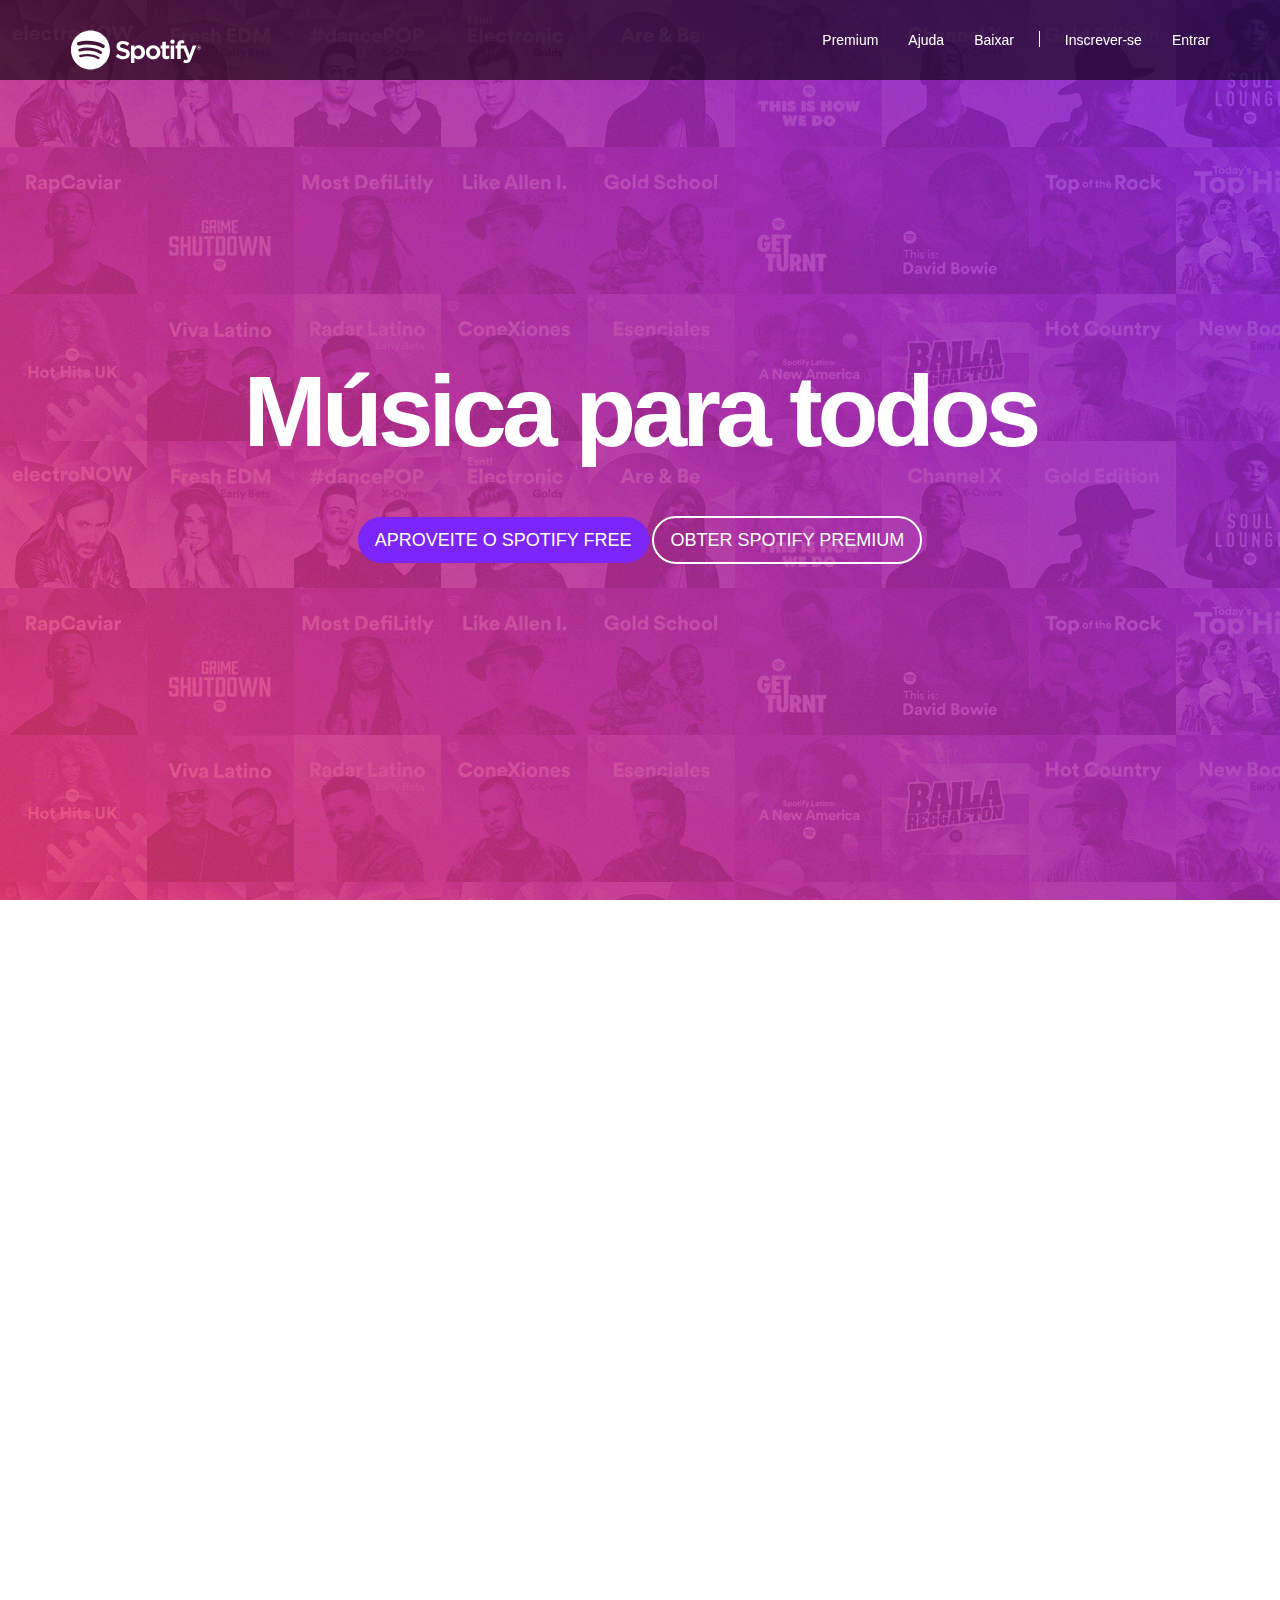
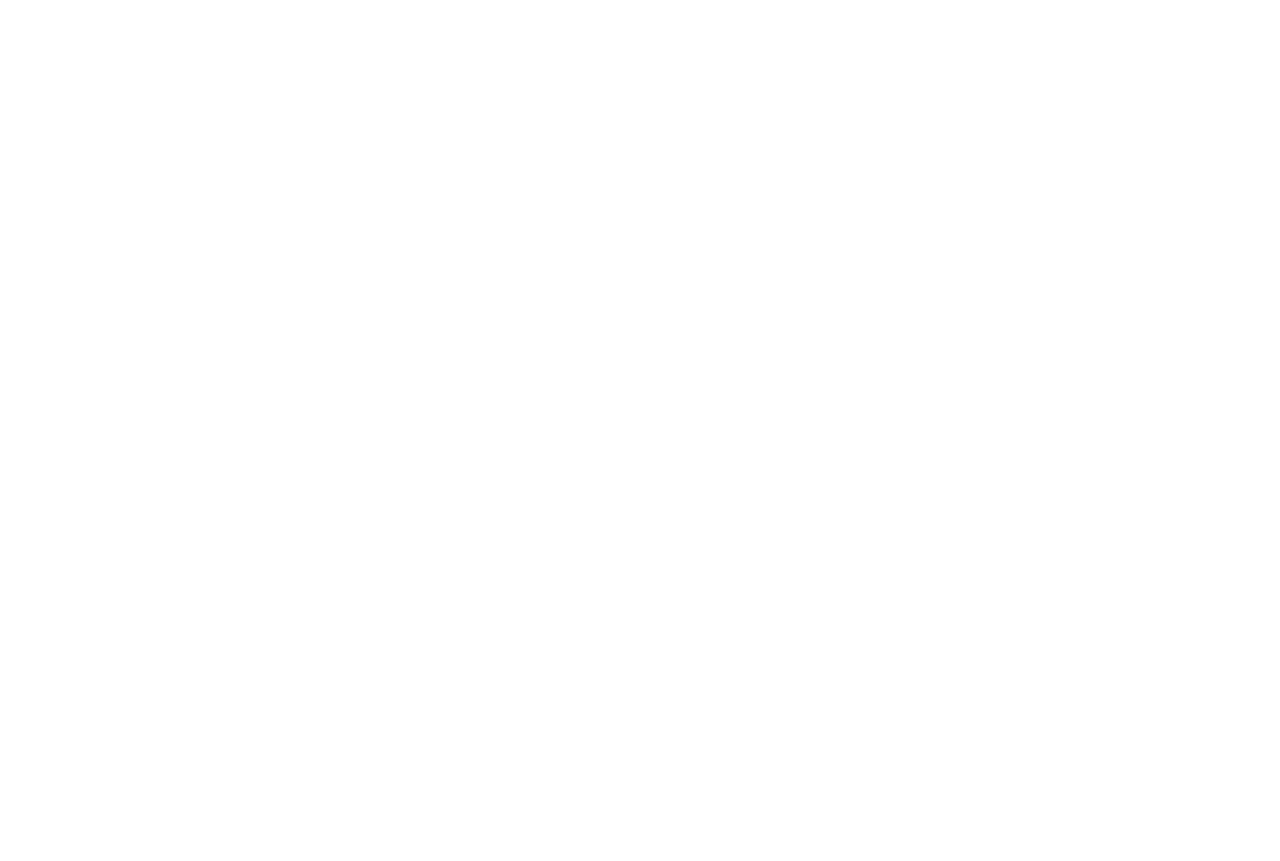
<file: projeto-inicial-spotify/index.html>
<!--Densenvolvido por João Paulo - 11/02/2018 -->

<!DOCTYPE html>
<html lang="pt-br">
  <head>
    <meta charset="utf-8">
    <meta http-equiv="X-UA-Compatible" content="IE=edge">
    <meta name="viewport" content="width=device-width, initial-scale=1">

    <title>Música para todos - Spotify</title>
    <link rel="icon" href="imagens/favicon.png"

    <!-- Bootstrap -->
    <link href="bootstrap/css/bootstrap.min.css" rel="stylesheet">
    <link href="estilo.css" rel="stylesheet">

    <!-- HTML5 shim and Respond.js for IE8 support of HTML5 elements and media queries -->
    <!-- WARNING: Respond.js doesn't work if you view the page via file:// -->
    <!--[if lt IE 9]>
      <script src="https://oss.maxcdn.com/html5shiv/3.7.2/html5shiv.min.js"></script>
      <script src="https://oss.maxcdn.com/respond/1.4.2/respond.min.js"></script>
    <![endif]-->
  </head>
  <body>
    <nav class="navbar navbar-fixed-top navbar-inverse navbar-transparente">
      <div class="container">
          
          <!--header -->
          <div class="navbar-header">
            <!--botao toggle -->
            <!--botao criado para quando a pagina for diminuiada, aparecer um botao lateral a direita que quando acionado mostra o menu-->
            <button type="button" class="navbar-toggle collapsed" data-toggle = "collapse" data-target="#barra-navegacao">
              <!--Alterar navegação para leitores de tela-->
              <span class="sr-only">Alterar navegação</span>
              <!-- ##-->
              <span class="icon-bar"></span>
              <span class="icon-bar"></span>
              <span class="icon-bar"></span>
            </button>


            <a href="index.html" class ="navbar-brand">
              <span class="img-logo">Spotify</span>
            </a>
          </div>

          <!--navbar -->
          <div class="colapse navbar-collapse" id="barra-navegacao">
            <ul class="nav navbar-nav navbar-right">
              <li><a href="">Premium</a></li>
              <li><a href="">Ajuda</a></li>
              <li><a href="">Baixar</a></li>
              <li class="divisor" role="separator"></li>
              <li><a href="">Inscrever-se</a></li>
              <li><a href="">Entrar</a></li>
            </ul>
          </div>

      </div><!--Container -->
    </nav><!--nav --> 

    <div class="capa">
      <div class="texto-capa">
        <h1>Música para todos</h1>
        <a href="" class="btn btn-custom btn-roxo btn-lg">Aproveite o Spotify Free</a>
        <a href="" class="btn btn-custom btn-branco btn-lg">Obter Spotify Premium</a>
      </div>
    </div>

    <!--conteudos -->
    <section id="servicos" class="hidden-xs"><!--hiden-xs - Esconde essa classe em dispositivos menores-->
      <div class="container">
        <div class="row">

         <!--albuns -->
          <div class="col-md-6">
            <div class ="row albuns">
              <div class="col-md-6">
                <img src="imagens/img1.jpg" class="img-responsive">
              </div>

               <div class="col-md-6">
                <img src="imagens/img2.jpg" class="img-responsive">
              </div>
            </div><!--row-->
        

            <div class ="row albuns">
              <div class="col-md-6">
                <img src="imagens/img3.jpg" class="img-responsive">
              </div>

               <div class="col-md-6">
                <img src="imagens/img4.jpg" class="img-responsive">
              </div>
            </div><!--row-->
          </div>

          <!--serviços -->
          <div class="col-md-6">
            <h2>O que o Spotify tem?</h2>

            <h3>Músicas</h3>
            <p>O Spotify tem milhões de músicas. Escute seus sons favoritos, descubra novas músicas 
               e reúna seus favoritos em um só lugar.</p>

            <h3>Playlists</h3>
            <p>No Spotify você encontra uma playlist para cada momento. 
               Todas feitas por fanáticos e especialistas da música.</p>

            <h3>Novos lançamentos</h3>
            <p>Escute os novos lançamentos de singles e álbuns da semana 
               e veja o que está bombando no Top 50.</p>
          </div>

        </div>
      </div>
    </section>

    <section id="recursos">
      <div class="container">
        <div class="row">

          <!--recursos -->
          <div class="col-md-4">
          <h2>O que o Spotify tem?</h2>

            <h3>Buscar</h3>
            <p>Já sabe o que quer escutar? É só procurar e apertar o play.</p>

            <h3>Navegar</h3>
            <p>Veja os novos lançamentos, o que está bombando nas paradas e as 
                melhores playlists para o seu momento.</p>

            <h3>Descobrir</h3>
            <p>Curta músicas novas toda segunda-feira com uma playlist personalizada
               pra você. Ou relaxe e curta uma das rádios.</p>

          </div>

          <!-- img recursos -->
          <div class="col-md-8">

          <div class ="row rotacionar">
              <div class="col-md-6">
                <img src="imagens/iphone1.png" class="img-responsive">
              </div>

               <div class="col-md-6">
                <img src="imagens/iphone2.png" class="img-responsive">
              </div>
            </div><!--row-->

          </div>

        </div><!--row-->    
      </div>

    </section>

    <!-- Rodape -->
    <footer id = "rodape">
      <div class="container">
        <div class="row">

        <div class="col-md-2">
          <span class = "img-logo"></span>
        </div>

        <div class="col-md-2">
          <h4>Company</h4>
          <ul class="nav">
            <li><a href="#">Sobre</a></li>
            <li><a href="#">Empregos</a></li>
            <li><a href="#">Imprensa</a></li>
            <li><a href="#">Novidades</a></li>
          </ul>
        </div>

        <div class="col-md-2">
          <h4>Comunidades</h4>
          <ul class="nav">
            <li><a href="#">Artistas</a></li>
            <li><a href="#">Desenvolvedores</a></li>
            <li><a href="#">Marcas</a></li>
          </ul>
        </div>

        <div class="col-md-2">
          <h4>Links Úteis</h4>
          <ul class="nav">
            <li><a href="#">Ajuda</a></li>
            <li><a href="#">Presentes</a></li>
            <li><a href="#">Player da web</a></li>
          </ul>
        </div>

        <div class="col-md-4">
          <ul class="nav">
            <li class="item-rede-social"><a href="#"><img src="imagens/facebook.png"></a></li>
            <li class="item-rede-social"><a href="#"><img src="imagens/instagram.png"></a></li>
            <li class="item-rede-social"><a href="#"><img src="imagens/twitter.png"></a></li>
          </ul>
        </div>
          
          
        </div><!--row-->


      </div>
    </footer>

    

    <!-- jQuery (necessary for Bootstrap's JavaScript plugins) -->
    <script src="https://ajax.googleapis.com/ajax/libs/jquery/1.11.3/jquery.min.js"></script>

    <!-- Include all compiled plugins (below), or include individual files as needed -->
    <script src="bootstrap/js/bootstrap.min.js"></script>
  </body>
</html>
</file>
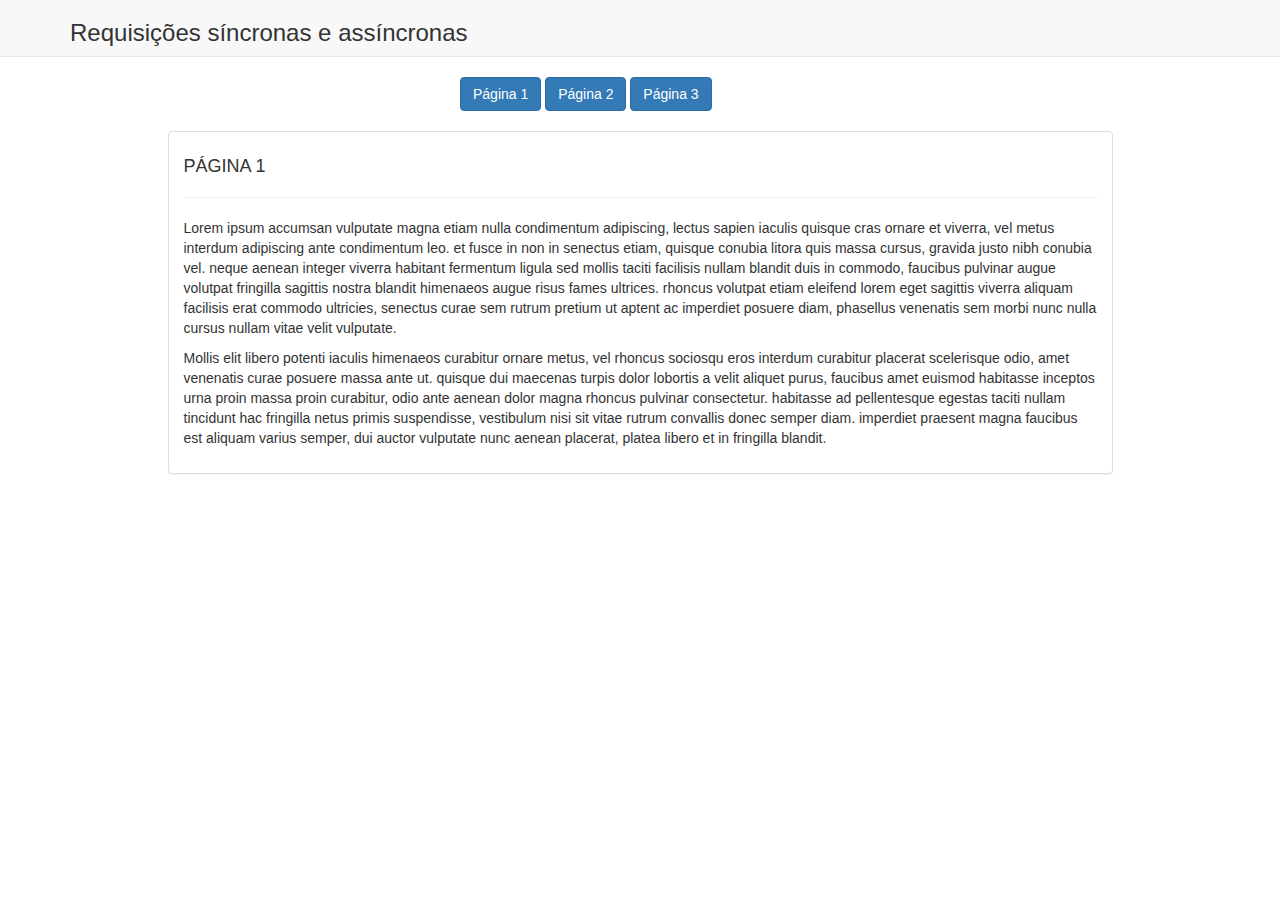
<file: ajax/pagina_1.html>
<!DOCTYPE HTML>
<html lang="pt-br">
	<head>
		<meta charset="UTF-8">

		<title>Página 1</title>
		
		<!-- bootstrap - link cdn -->
		<link rel="stylesheet" href="https://maxcdn.bootstrapcdn.com/bootstrap/3.3.6/css/bootstrap.min.css">
	
	</head>

	<body>

		<!-- Static navbar -->
	    <nav class="navbar navbar-default navbar-static-top">
	      <div class="container">
	        <div class="navbar-header">
	        	<h3>Requisições síncronas e assíncronas</h3>
	        </div>
	      </div>
	    </nav>


	    <div class="container">

	    	<div class="row">
	    		<div class="col-md-4 center"></div>
	    		<div class="col-md-4 center">
	    			<a href="pagina_1.html" class="btn btn-primary">Página 1</a>
	    			<a href="pagina_2.html" class="btn btn-primary">Página 2</a>
	    			<a href="pagina_3.html" class="btn btn-primary">Página 3</a>
	    		</div>
	    		<div class="col-md-4 center"></div>
	    	</div>
	    	
	    	<br />
	    	<div class="row">
		    	<div class="col-md-1"></div>

		    	<div class="col-md-10">
		    		<div class="panel panel-default">
		    			<div class="panel-body">
		    				<h4>PÁGINA 1</h4>

		    				<hr />

		    				<p>Lorem ipsum accumsan vulputate magna etiam nulla condimentum adipiscing, lectus sapien iaculis quisque cras ornare et viverra, vel metus interdum adipiscing ante condimentum leo. et fusce in non in senectus etiam, quisque conubia litora quis massa cursus, gravida justo nibh conubia vel. neque aenean integer viverra habitant fermentum ligula sed mollis taciti facilisis nullam blandit duis in commodo, faucibus pulvinar augue volutpat fringilla sagittis nostra blandit himenaeos augue risus fames ultrices. rhoncus volutpat etiam eleifend lorem eget sagittis viverra aliquam facilisis erat commodo ultricies, senectus curae sem rutrum pretium ut aptent ac imperdiet posuere diam, phasellus venenatis sem morbi nunc nulla cursus nullam vitae velit vulputate.</p>
		    				<p>Mollis elit libero potenti iaculis himenaeos curabitur ornare metus, vel rhoncus sociosqu eros interdum curabitur placerat scelerisque odio, amet venenatis curae posuere massa ante ut. quisque dui maecenas turpis dolor lobortis a velit aliquet purus, faucibus amet euismod habitasse inceptos urna proin massa proin curabitur, odio ante aenean dolor magna rhoncus pulvinar consectetur. habitasse ad pellentesque egestas taciti nullam tincidunt hac fringilla netus primis suspendisse, vestibulum nisi sit vitae rutrum convallis donec semper diam. imperdiet praesent magna faucibus est aliquam varius semper, dui auctor vulputate nunc aenean placerat, platea libero et in fringilla blandit.</p>

		    			</div>
		    		</div>	
		    	</div>
		    		
				<div class="col-md-1"></div>
			</div>

		</div>	
	</body>
</html>
</file>
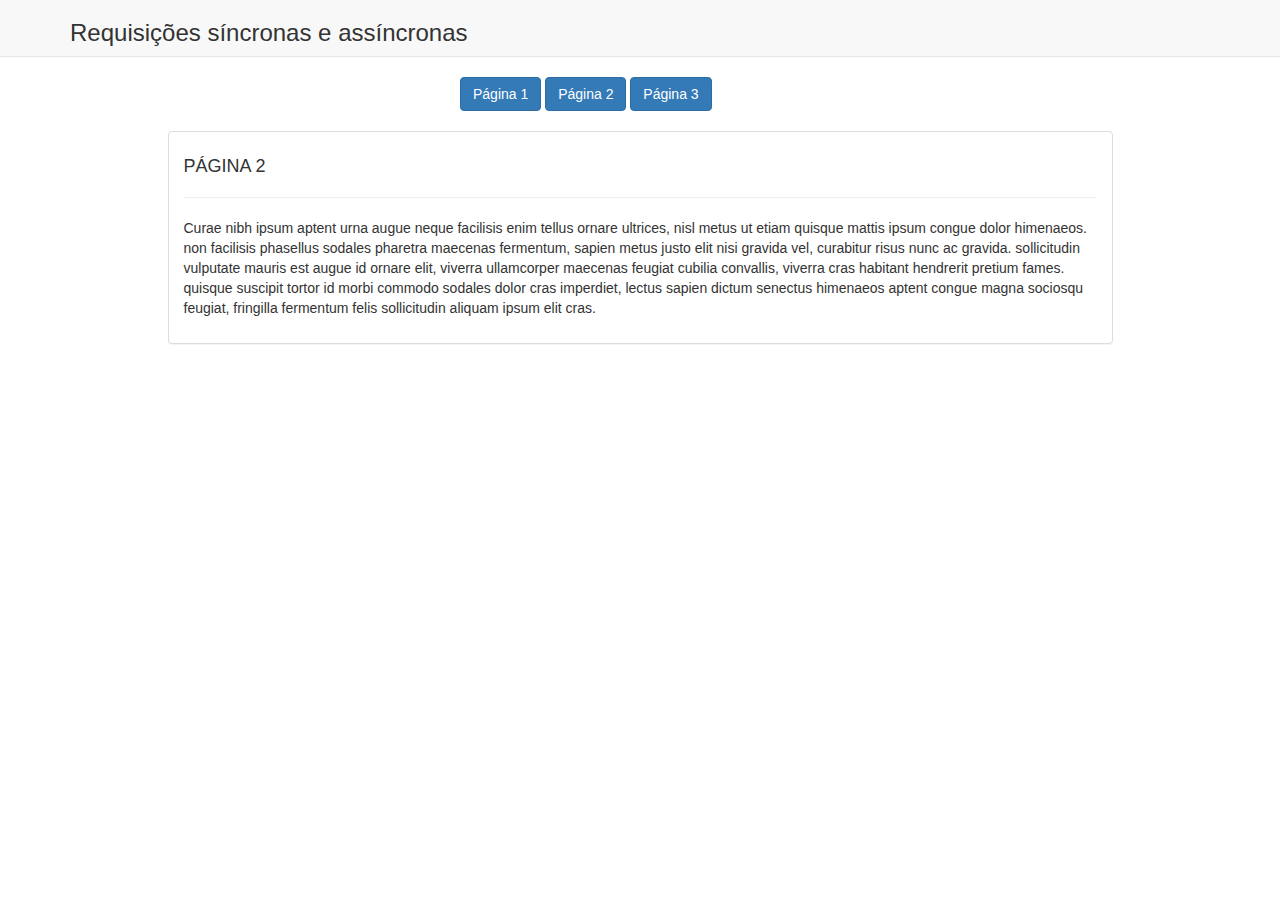
<file: ajax/pagina_2.html>
<!DOCTYPE HTML>
<html lang="pt-br">
	<head>
		<meta charset="UTF-8">

		<title>Página 2</title>
		
		<!-- bootstrap - link cdn -->
		<link rel="stylesheet" href="https://maxcdn.bootstrapcdn.com/bootstrap/3.3.6/css/bootstrap.min.css">
	
	</head>

	<body>

		<!-- Static navbar -->
	    <nav class="navbar navbar-default navbar-static-top">
	      <div class="container">
	        <div class="navbar-header">
	        	<h3>Requisições síncronas e assíncronas</h3>
	        </div>
	      </div>
	    </nav>


	    <div class="container">

	    	<div class="row">
	    		<div class="col-md-4 center"></div>
	    		<div class="col-md-4 center">
	    			<a href="pagina_1.html" class="btn btn-primary">Página 1</a>
	    			<a href="pagina_2.html" class="btn btn-primary">Página 2</a>
	    			<a href="pagina_3.html" class="btn btn-primary">Página 3</a>
	    		</div>
	    		<div class="col-md-4 center"></div>
	    	</div>
	    	
	    	<br />
	    	<div class="row">
		    	<div class="col-md-1"></div>

		    	<div class="col-md-10">
		    		<div class="panel panel-default">
		    			<div class="panel-body">
		    				<h4>PÁGINA 2</h4>

		    				<hr />

		    				<p>Curae nibh ipsum aptent urna augue neque facilisis enim tellus ornare ultrices, nisl metus ut etiam quisque mattis ipsum congue dolor himenaeos. non facilisis phasellus sodales pharetra maecenas fermentum, sapien metus justo elit nisi gravida vel, curabitur risus nunc ac gravida. sollicitudin vulputate mauris est augue id ornare elit, viverra ullamcorper maecenas feugiat cubilia convallis, viverra cras habitant hendrerit pretium fames. quisque suscipit tortor id morbi commodo sodales dolor cras imperdiet, lectus sapien dictum senectus himenaeos aptent congue magna sociosqu feugiat, fringilla fermentum felis sollicitudin aliquam ipsum elit cras.</p>

		    			</div>
		    		</div>	
		    	</div>
		    		
				<div class="col-md-1"></div>
			</div>

		</div>
	</body>
</html>
</file>
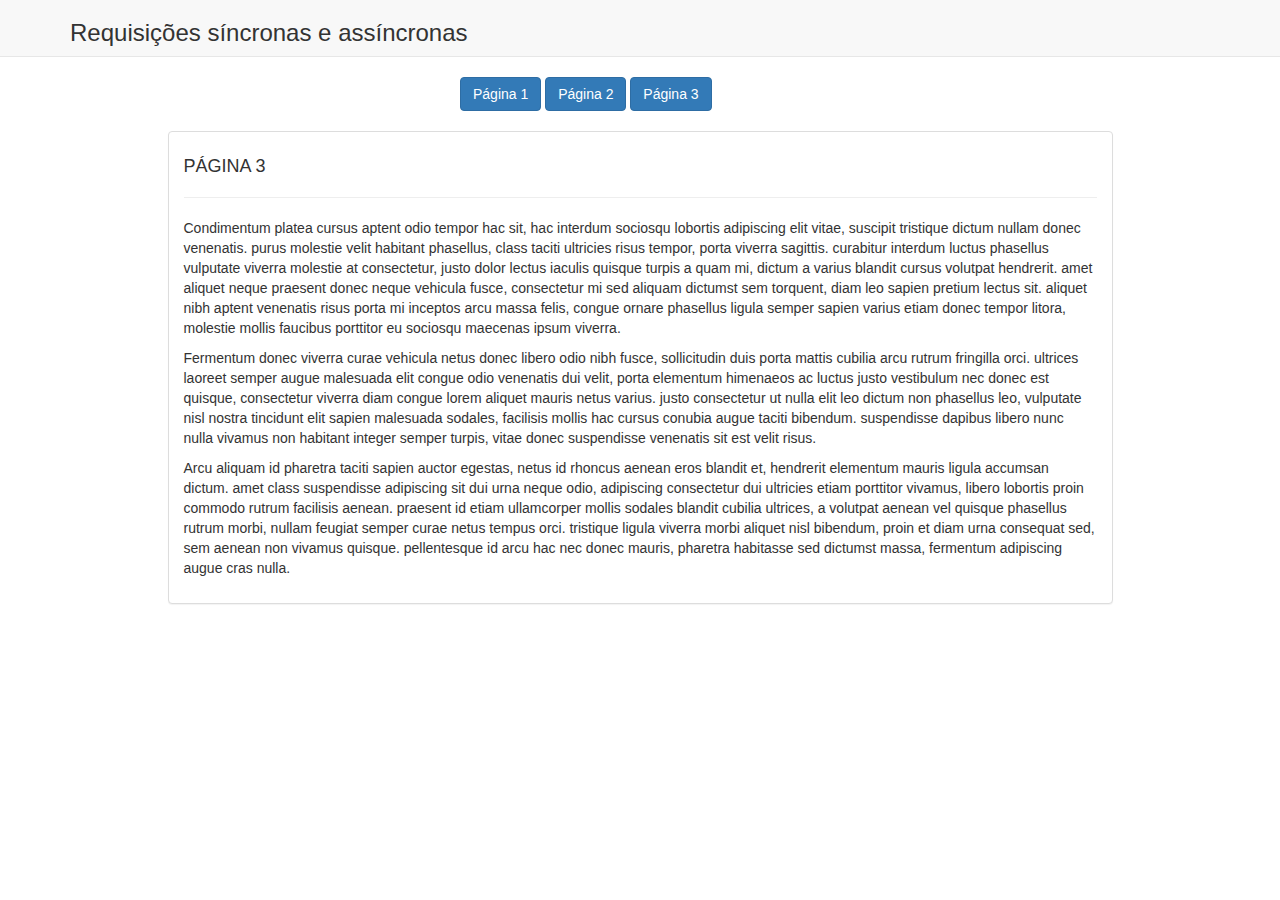
<file: ajax/pagina_3.html>
<!DOCTYPE HTML>
<html lang="pt-br">
	<head>
		<meta charset="UTF-8">

		<title>Página 3</title>

		<!-- bootstrap - link cdn -->
		<link rel="stylesheet" href="https://maxcdn.bootstrapcdn.com/bootstrap/3.3.6/css/bootstrap.min.css">
	
	</head>

	<body>

		<!-- Static navbar -->
	    <nav class="navbar navbar-default navbar-static-top">
	      <div class="container">
	        <div class="navbar-header">
	        	<h3>Requisições síncronas e assíncronas</h3>
	        </div>
	      </div>
	    </nav>


	    <div class="container">

	    	<div class="row">
	    		<div class="col-md-4 center"></div>
	    		<div class="col-md-4 center">
	    			<a href="pagina_1.html" class="btn btn-primary">Página 1</a>
	    			<a href="pagina_2.html" class="btn btn-primary">Página 2</a>
	    			<a href="pagina_3.html" class="btn btn-primary">Página 3</a>
	    		</div>
	    		<div class="col-md-4 center"></div>
	    	</div>
	    	
	    	<br />
	    	<div class="row">
		    	<div class="col-md-1"></div>

		    	<div class="col-md-10">
		    		<div class="panel panel-default">
		    			<div class="panel-body">
		    				<h4>PÁGINA 3</h4>

		    				<hr />

		    				<p>Condimentum platea cursus aptent odio tempor hac sit, hac interdum sociosqu lobortis adipiscing elit vitae, suscipit tristique dictum nullam donec venenatis. purus molestie velit habitant phasellus, class taciti ultricies risus tempor, porta viverra sagittis. curabitur interdum luctus phasellus vulputate viverra molestie at consectetur, justo dolor lectus iaculis quisque turpis a quam mi, dictum a varius blandit cursus volutpat hendrerit. amet aliquet neque praesent donec neque vehicula fusce, consectetur mi sed aliquam dictumst sem torquent, diam leo sapien pretium lectus sit. aliquet nibh aptent venenatis risus porta mi inceptos arcu massa felis, congue ornare phasellus ligula semper sapien varius etiam donec tempor litora, molestie mollis faucibus porttitor eu sociosqu maecenas ipsum viverra.</p>
							<p>Fermentum donec viverra curae vehicula netus donec libero odio nibh fusce, sollicitudin duis porta mattis cubilia arcu rutrum fringilla orci. ultrices laoreet semper augue malesuada elit congue odio venenatis dui velit, porta elementum himenaeos ac luctus justo vestibulum nec donec est quisque, consectetur viverra diam congue lorem aliquet mauris netus varius. justo consectetur ut nulla elit leo dictum non phasellus leo, vulputate nisl nostra tincidunt elit sapien malesuada sodales, facilisis mollis hac cursus conubia augue taciti bibendum. suspendisse dapibus libero nunc nulla vivamus non habitant integer semper turpis, vitae donec suspendisse venenatis sit est velit risus.</p>
							<p>Arcu aliquam id pharetra taciti sapien auctor egestas, netus id rhoncus aenean eros blandit et, hendrerit elementum mauris ligula accumsan dictum. amet class suspendisse adipiscing sit dui urna neque odio, adipiscing consectetur dui ultricies etiam porttitor vivamus, libero lobortis proin commodo rutrum facilisis aenean. praesent id etiam ullamcorper mollis sodales blandit cubilia ultrices, a volutpat aenean vel quisque phasellus rutrum morbi, nullam feugiat semper curae netus tempus orci. tristique ligula viverra morbi aliquet nisl bibendum, proin et diam urna consequat sed, sem aenean non vivamus quisque. pellentesque id arcu hac nec donec mauris, pharetra habitasse sed dictumst massa, fermentum adipiscing augue cras nulla.</p>

		    			</div>
		    		</div>	
		    	</div>
		    		
				<div class="col-md-1"></div>
			</div>

	    </div>
	</body>
</html>
</file>
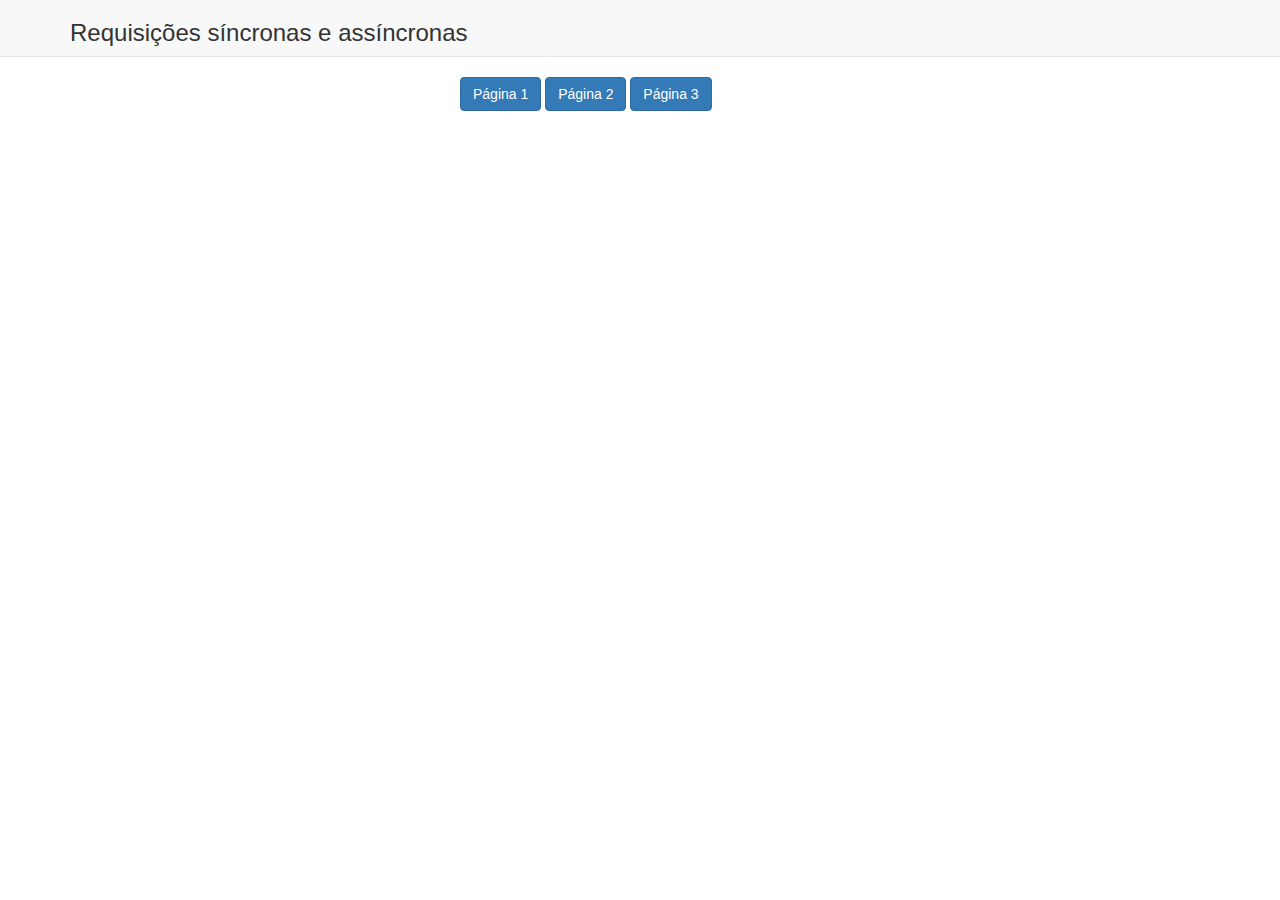
<file: ajax/requisicao_assinc_jquery.html>
<!DOCTYPE HTML>
<html lang="pt-br">
	<head>
		<meta charset="UTF-8">

		<title>Ajax - Jquery </title>
		
		<!-- bootstrap - link cdn -->
		<link rel="stylesheet" href="https://maxcdn.bootstrapcdn.com/bootstrap/3.3.6/css/bootstrap.min.css">
		
		<script	src="https://code.jquery.com/jquery-3.3.1.min.js" integrity="sha256-FgpCb/KJQlLNfOu91ta32o/NMZxltwRo8QtmkMRdAu8=" crossorigin="anonymous"></script>
		
		<script type="text/javascript">
		
			//Só quando o documento estiver pronto
			$(document).ready(function() {
				//pego o click do botao
				$('.btn_carrega_conteudo').click(function() {
					//preeencho a variavel com o id que tem o nome da pagina
					var carrega_url = this.id;
					//concateno com o restante do nome da pagina
					carrega_url = carrega_url + '_conteudo.html';
				   
				   //metodo ajax
					$.ajax({
						//envio a url
						url: carrega_url,
						
						//se foi com sucesso
						//no data vem o retorno, utilizo ele como parametro da minha funcao
						success: function(data){
							//atribuo meu parametro a div conteudo
							$('#div_conteudo').html(data);
						},
						
						//antes de ser enviado
						beforeSend: function(){
							//configurando o gif de carregamento
							$('#loader').css({display:"block"});
						
						
						},
						
						//completo
						complete: function(){
							//retirando o gif
							$('#loader').css({display:"none"});
						
						}
					
					});
				
				});
			
			});
		</script>

	
	</head>

	<body>

		<!-- Static navbar -->
	    <nav class="navbar navbar-default navbar-static-top">
	      <div class="container">
	        <div class="navbar-header">
	        	<h3>Requisições síncronas e assíncronas</h3>
	        </div>
	      </div>
	    </nav>


	    <div class="container">

	    	<div class="row">
	    		<div class="col-md-4 center"></div>
	    		<div class="col-md-4 center">
	    			<a href="#" class="btn btn-primary btn_carrega_conteudo" id="pagina_1" >Página 1</a>
	    			<a href="#" class="btn btn-primary btn_carrega_conteudo" id="pagina_2" >Página 2</a>
	    			<a href="#" class="btn btn-primary btn_carrega_conteudo" id="pagina_3" >Página 3</a>
	    		</div>
	    		<div class="col-md-4 center"></div>
	    	</div>
	    	
	    	<br />
	    	<div class="row">
		    	<div class="col-md-1"></div>

		    	<div class="col-md-10 " id="div_conteudo">
					<center><img src="loader.gif" style="display:none" id="loader"></center>
		    		
		    	</div>
		    		
				<div class="col-md-1"></div>
			</div>

		</div>	
	</body>
</html>
</file>
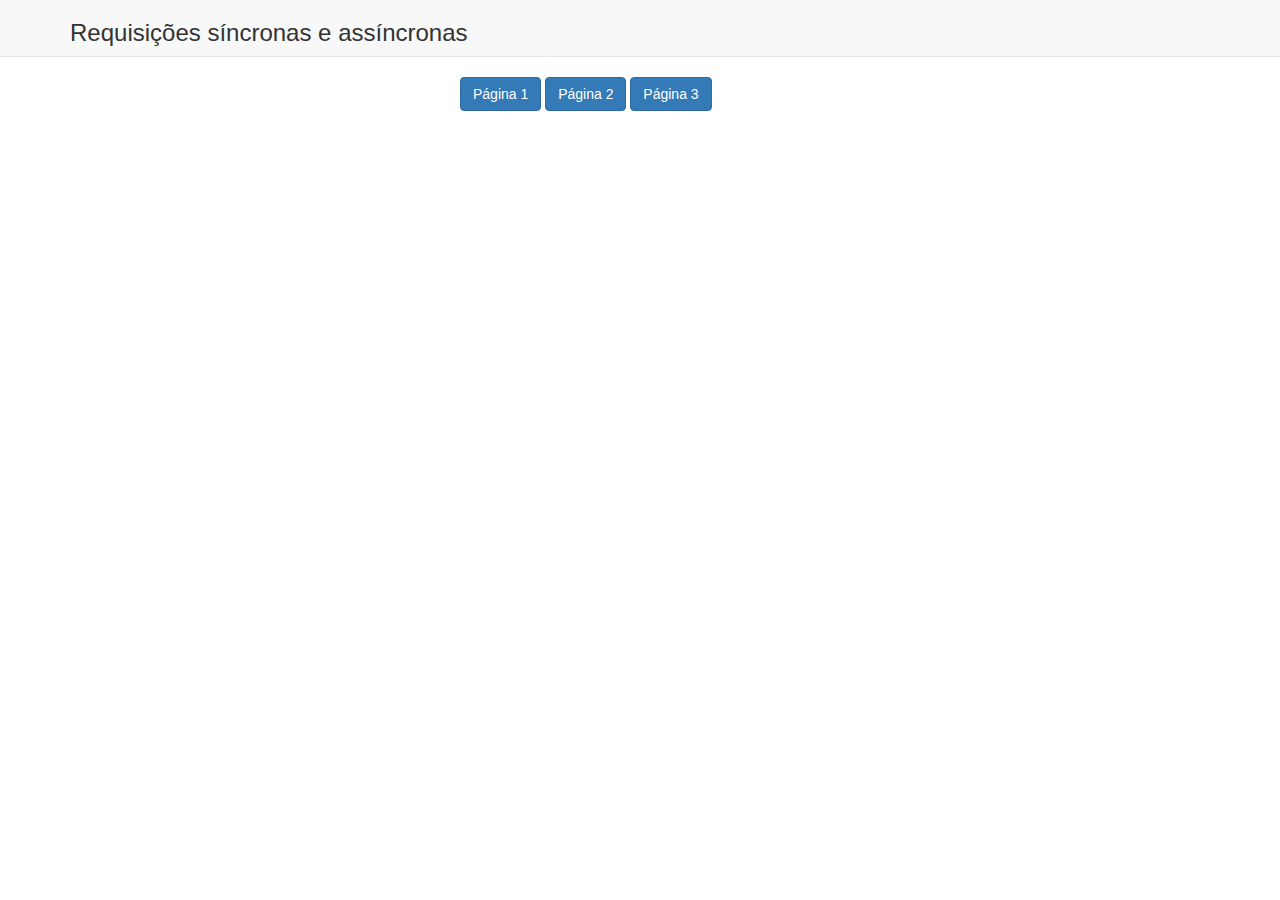
<file: ajax/requisicao_assinc_js.html>
<!DOCTYPE HTML>
<html lang="pt-br">
	<head>
		<meta charset="UTF-8">

		<title>Ajax - JsPuro </title>
		
		<!-- bootstrap - link cdn -->
		<link rel="stylesheet" href="https://maxcdn.bootstrapcdn.com/bootstrap/3.3.6/css/bootstrap.min.css">

		<script type = "text/javascript">

			var httpRequest;

			function fazerRequisicao(url , destino){
				document.getElementById(destino).innerHTML = '<center><img src="loader.gif"></center>';
				if(window.XMLHttpRequest){ 
					httpRequest = new XMLHttpRequest();
				} else if(window.ActiveXObject){
				  	try{
						httpRequest = new ActiveXObject("Msxm12.XMLTTP");
					} catch(e){
						try {
							httpRequest = new ActiveXObject("Microsoft.XMLHTTP");
						} catch(e){
								alert('Erro');
						}
					}
				}
			
				
				if(!httpRequest){
					alert("Erro instancia XMLHttpRequest");
					return false;
				}
				
				httpRequest.onreadystatechange = situacaoRequisicao;
				
				httpRequest.open('GET', url);
				httpRequest.send();
	
			}
			
			function situacaoRequisicao(){
				//Acompanha a requisicao no estado 4(operacaçao concluida) e status 200(ok)
				if(httpRequest.readyState == 4){
					if(httpRequest.status == 200){
						//traz o conteúdo de texto dentro da div
						document.getElementById('div_conteudo').innerHTML = httpRequest.responseText;
						
					}
				}
			}
			
		</script>
	
	</head>

	<body>

		<!-- Static navbar -->
	    <nav class="navbar navbar-default navbar-static-top">
	      <div class="container">
	        <div class="navbar-header">
	        	<h3>Requisições síncronas e assíncronas</h3>
	        </div>
	      </div>
	    </nav>


	    <div class="container">

	    	<div class="row">
	    		<div class="col-md-4 center"></div>
	    		<div class="col-md-4 center">
	    			<a href="#" class="btn btn-primary" onclick="fazerRequisicao('pagina_1_conteudo.html','div_conteudo')">Página 1</a>
	    			<a href="#" class="btn btn-primary" onclick="fazerRequisicao('pagina_2_conteudo.html','div_conteudo')">Página 2</a>
	    			<a href="#" class="btn btn-primary" onclick="fazerRequisicao('pagina_3_conteudo.html','div_conteudo')">Página 3</a>
	    		</div>
	    		<div class="col-md-4 center"></div>
	    	</div>
	    	
	    	<br />
	    	<div class="row">
		    	<div class="col-md-1"></div>

		    	<div class="col-md-10" id="div_conteudo">
		    		
		    	</div>
		    		
				<div class="col-md-1"></div>
			</div>

		</div>	
	</body>
</html>
</file>
<file: projeto-inicial-spotify/estilo.css>
/*
*
*
* CSS - JOÃO PAULO
*/

/*================== LAYOUT ====================*/
html, body, .capa {
	height:100%;

	/*Só exibirá uma barra de rolagem quando necessário*/
	overflow: auto;
}

body {
	background: url('imagens/capa.png'),
				url('imagens/ruido.png'),
				linear-gradient(50deg,#ff4169,#7c26f8);

	background-attachment: fixed;	
	font-family: Helvetica,arial,sans-serif;

	overflow-x:hidden; /*esconde a barra horizontal do navegador*/

}



/*-- Barra de navegação --*/

.img-logo{
	height: 40px;
	width: 132px; 
	display: block;
	/*svg é um formato de img que se adapta a diversos tamanhos de dispositivos*/
	background: url('imagens/spotify.svg') no-repeat;
	background-size: contain;
	color: transparent;
}

	nav.navbar-transparente {
		padding: 15px 0px;
		background: rgba(0,0,0,0.6);
		border: none;
	}

.nav-brand {
	padding: 5px 15px;
}

.divisor{
	width: 1px;
	height: 16px;
	background: white;
	margin: 16px 10px;
}

/*Muda a cor da fonte do menu*/
.navbar-inverse .navbar-nav>li>a, footer .nav a {
    color: white;
}


/*Muda a cor da letra do menu, quando passar o mouse em cima*/

.navbar-inverse .navbar-nav>li>a:hover, footer .nav a:hover {
    color: #9bf0e1;
    backgroundund: none;
}

/*-- Imagem de capa --*/

/*display: table - altera o comportamento para como se fosse uma tabela;*/
.capa{
	display: table;
	width: 100%;

}

/*display: table-cell - altera o comportamento para como se fosse uma celula de uma tabela;*/
/*Muda texto da capa*/
.texto-capa {
	text-align: center;
	color: white;
	display: table-cell;
	vertical-align: middle;
}

/*-- Botões --*/

.btn-custom {
	color: white;
	border-radius:  500px; /*botão arredondado*/

	/*compatibiidade com outros navegadores*/
	-webkit-border-radius: 500px; 
	-moz-border-radius: 500px;  
	text-transform: uppercase;
	transition: background 0.4, color 0.4s; /*Transição de cores e background - para ter um efeito de mudança de cor mais suave*/
}

.btn-roxo{
	background: #7c25f8;

}

.btn-roxo:hover{
	background: #6207e3;
	color: white;

}

.btn-branco{
	border: 2px solid white;
}

.btn-branco:hover{
	background-color: white;
	color:black;
}

/*--  secao Servicos --*/

#servicos {
	background: white;
	padding-top: 20px;
	padding-bottom: 20px;
}

.albuns {
	padding: 10px 0px 10px 0px;
}

/*--  secao recursos --*/
#recursos {
	padding-top: 20px;
	padding-bottom: 20px;
	color: white;
}

.rotacionar {
	-ms-transform: rotate(30deg) ;
	-webkit-transform: rotate(30deg);
	transform: rotate(30deg);
	padding-left: 80px;
}


/*--  footer --*/

footer{
	background: #000;
	padding: 50px 0px 20px 0px;
	position: relative;
}


/* ======================= Tipografia ============== */

/*formatando o h3*/

h1 {
	font-weight: 900;
	letter-spacing: -0.05em; /*diminui o espaço de distância das letras*/
	margin-bottom:50px;
}

/*media queries */

@media screen and (max-width: 767px) {
	h1 {
		font-size: 50px;
	}

	.btn-custom {
		margin: 10px 15px;

	}

}



@media screen and (min-width: 992px) {
	h1 {
		font-size: 80px;
	}
	

}


@media screen and (min-width: 1200px) {
	h1 {
		font-size: 100px;
	}

/*fim media queries */
}

h2 {
	font-size: 50px;
	font-weight: 700;
	letter-spacing: -0.04em;
}

h3 {
	font-size: 35px;
	font-weight: 700;
	letter-spacing: -0.04em;
}

#rodape h4 {
	color: #919496;
	font-size: 12px;
	text-transform: uppercase;

}

.item-rede-social {
	float: right;
}	


/*formatando  h2 e h3 apenas do id serviços*/
#servicos h2, #servicos h3{
	color: #7c25f8;
}

#recursos h3{
	color: #9bf0e1;
}
</file>
